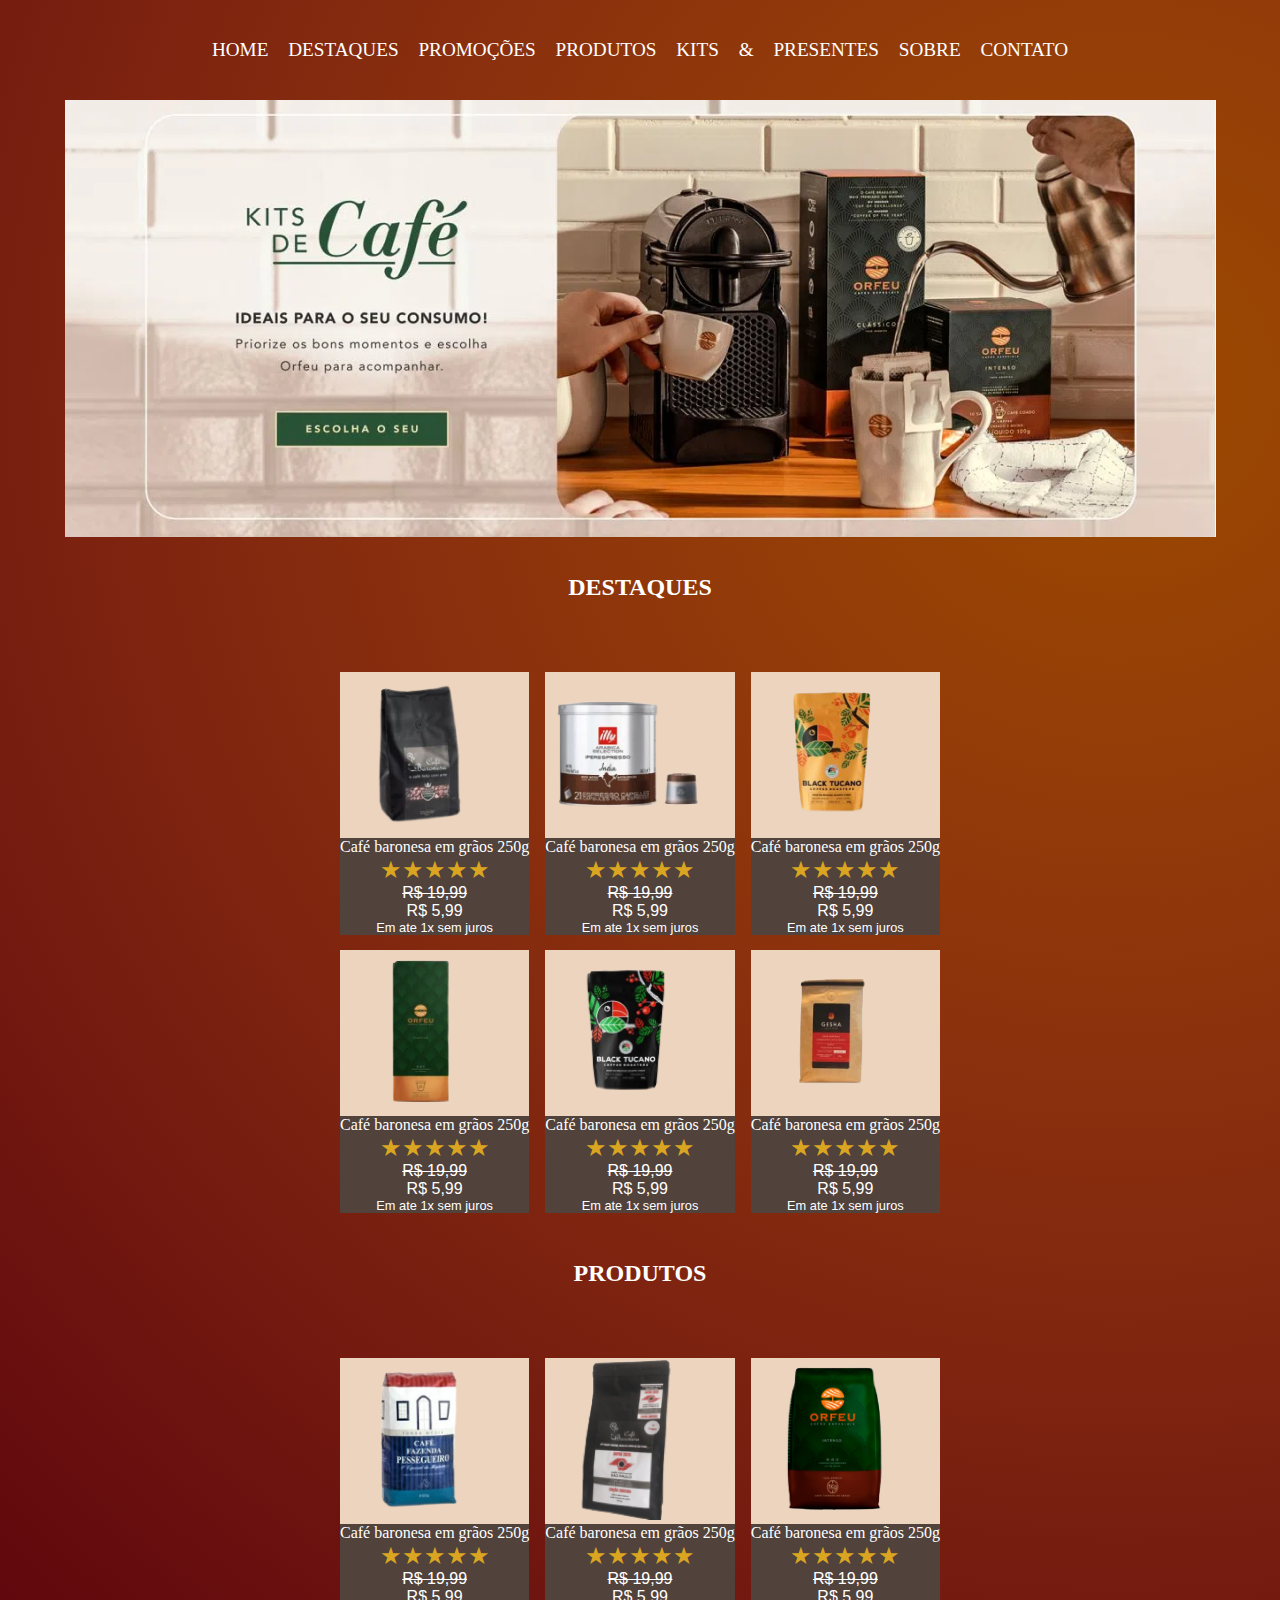
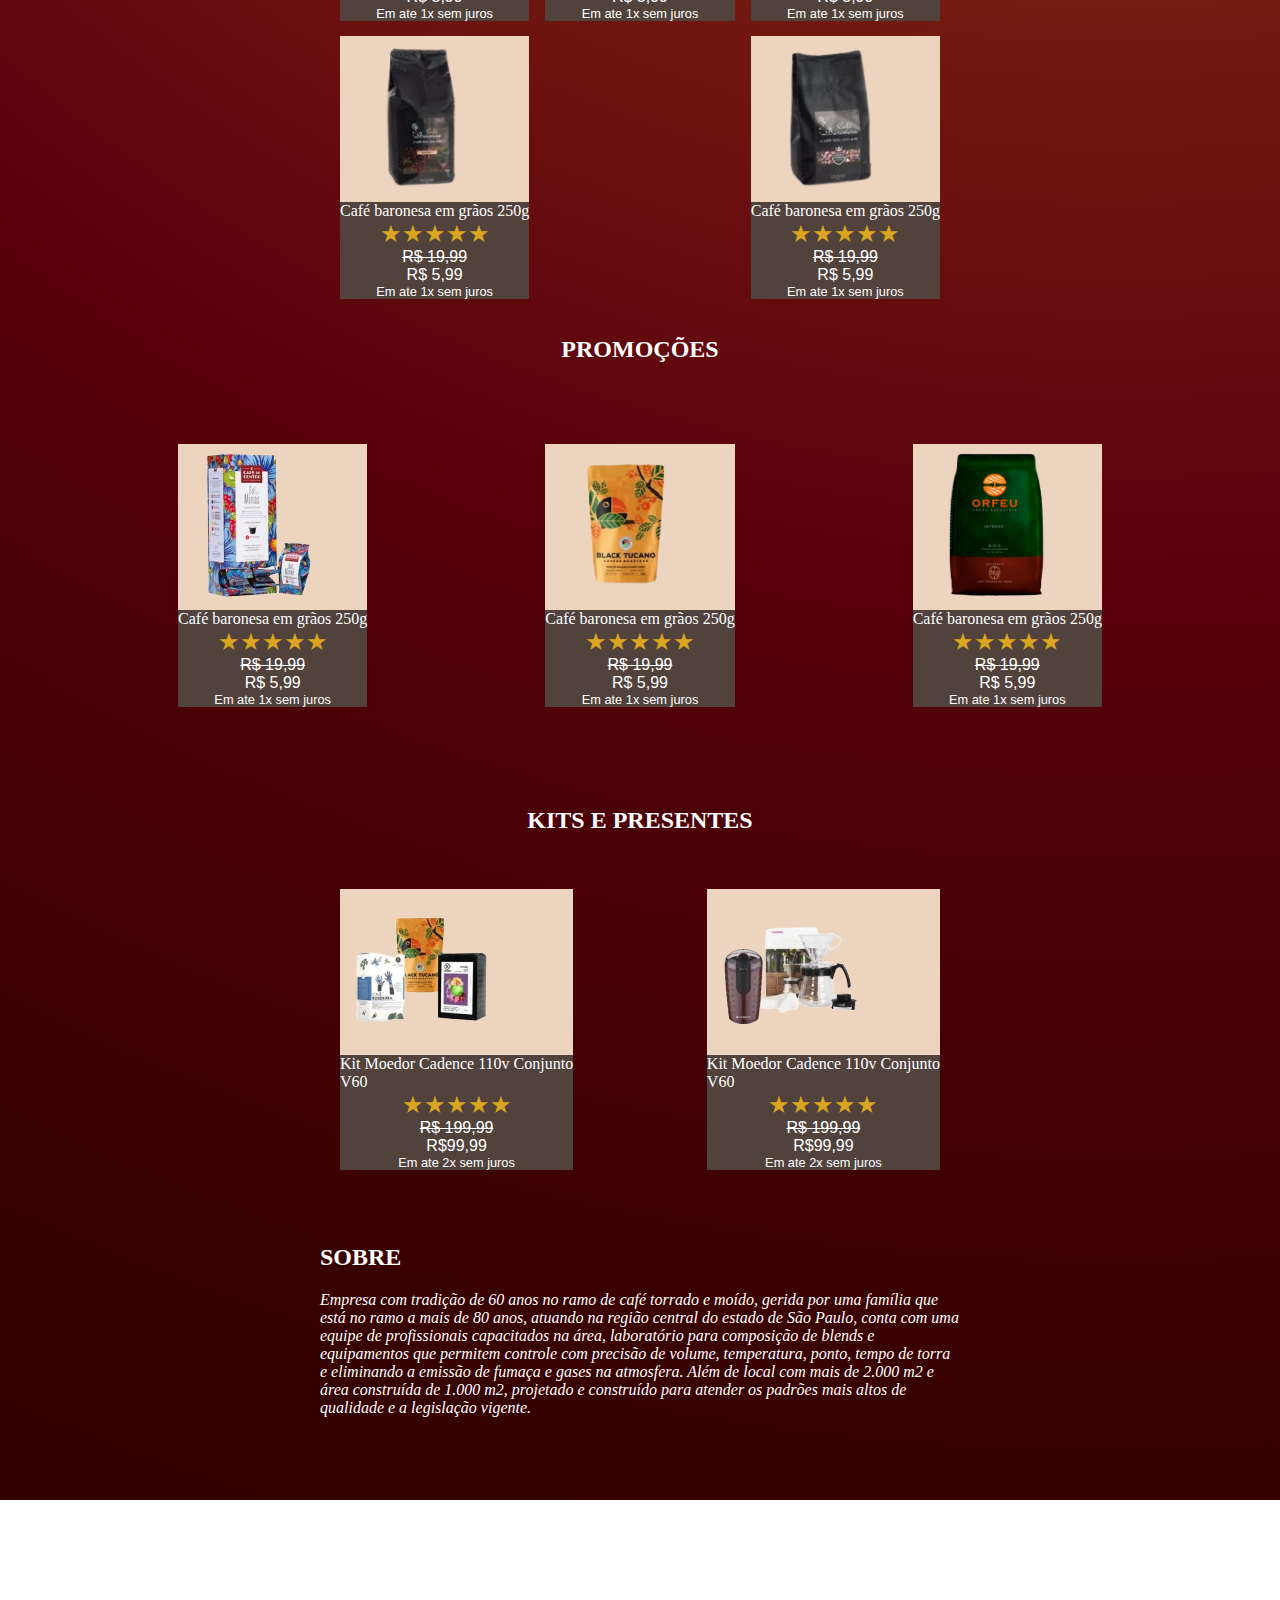
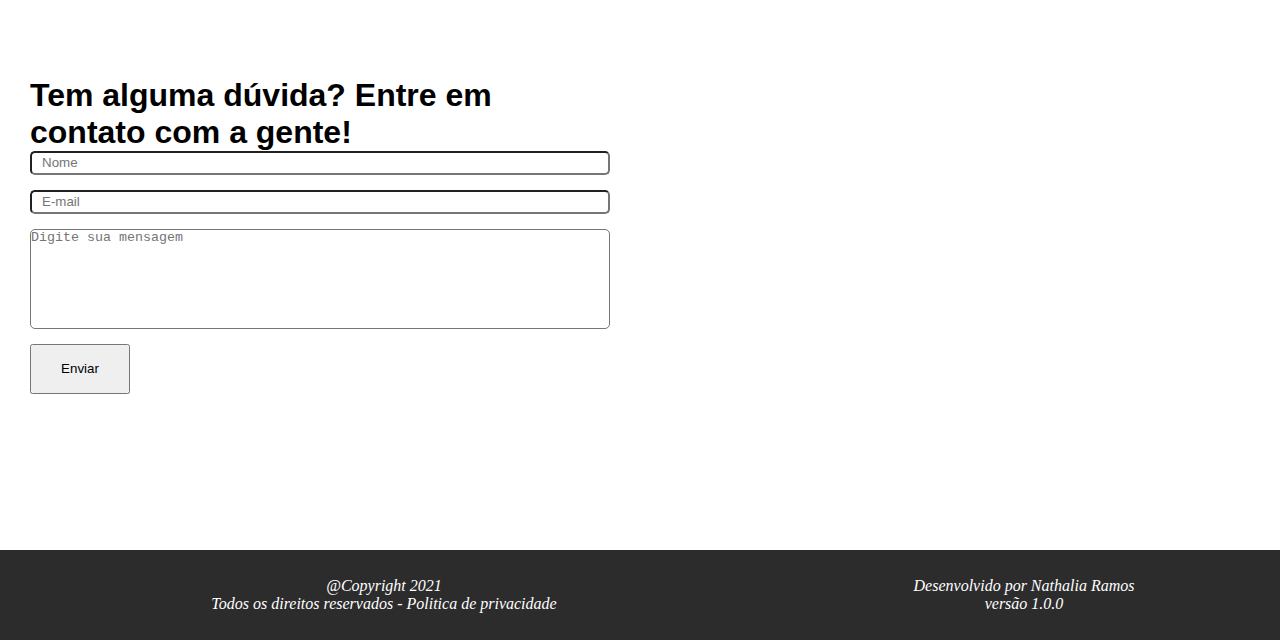
<file: index.html>
<!DOCTYPE html>
<html lang="en">
<head>
    <meta charset="UTF-8">
    <meta http-equiv="X-UA-Compatible" content="IE=edge">
    <meta name="viewport" content="width=device-width, initial-scale=1.0">
    <link rel="stylesheet" href="css/style.css">
    <title>Cafeteria</title>
</head>
<body>
    <header>
         <div class="itens">
              <a href="#home">HOME</a>
              <a href="#destaques">DESTAQUES</a>
              <a  href="#promocoes">PROMOÇÕES</a>
              <a href="#produtos">PRODUTOS</a>
              <a href="#kits">KITS & PRESENTES</a>     
              <a href="#sobre">SOBRE</a>
              <a href="#contato">CONTATO</a>

          </div>
    </header>

    <main>
        <div class="img">
            <img src="img/image 1.png" alt="">
        </div>

    <section class="destaques" id="destaques"> 
      <div class="destaque">
          <h2>DESTAQUES</h2>
      </div>
  </section>

    <div class="card-destaque">
        <div class="card">
  
        <div class="img-card">
           <img src="img/image 7.png" alt="">
        </div>
            
         <span class="descricao">
             Café baronesa em grãos 250g
         </span>

         <span class="card-avaliacao">
            &starf;&starf;&starf;&starf;&starf;
        </span>

        <span class="car-preco">
            R$ 19,99
         </span>

         <span class="card-desconto">
              R$ 5,99
         </span>

       <span class="card-parcelamento">
         Em ate 1x sem juros
       </span>

        
       </div>  

       <div class="card">
  
          <div class="img-card">
              <img src="img/image 6.png" alt="">
           </div>
                
        <span class="descricao">
            Café baronesa em grãos 250g
        </span>
    
        <span class="card-avaliacao">
             &starf;&starf;&starf;&starf;&starf;
        </span>
   
        <span class="car-preco">
            R$ 19,99
         </span>
    
         <span class="card-desconto">
            R$ 5,99
         </span>
    
         <span class="card-parcelamento">
             Em ate 1x sem juros
         </span>
                    
           </div>  
          
          <div class="card">
          
             <div class="img-card">
                <img src="img/image 4.png" alt="">
             </div>
                    
             <span class="descricao">
                Café baronesa em grãos 250g
             </span>
        
            <span class="card-avaliacao">
                  &starf;&starf;&starf;&starf;&starf;
            </span>
        
             <span class="car-preco">
                  R$ 19,99
             </span>
        
             <span class="card-desconto">
                  R$ 5,99
             </span>
        
             <span class="card-parcelamento">
                  Em ate 1x sem juros
             </span>
                        
               </div>  
              <div class="card">
  
                <div class="img-card">
                   <img src="img/image 3 (1).png" alt="">
                </div>
                        
            <span class="descricao">
                   Café baronesa em grãos 250g
             </span>
            
             <span class="card-avaliacao">
                &starf;&starf;&starf;&starf;&starf;
             </span>
            
               <span class="car-preco">
                   R$ 19,99
                 </span>
            
              <span class="card-desconto">
                  R$ 5,99
              </span>
            
              <span class="card-parcelamento">
                 Em ate 1x sem juros
              </span>
                            
               </div>  
             
             <div class="card">
             
                 <div class="img-card">
                    <img src="img/image 8.png" alt="">
                 </div>
                            
               <span class="descricao">
                    Café baronesa em grãos 250g
                </span>
                
                <span class="card-avaliacao">
                  &starf;&starf;&starf;&starf;&starf;
                </span>
                
                 <span class="car-preco">
                     R$ 19,99
                 </span>
                
                <span class="card-desconto">
                    R$ 5,99
                </span>
                
                <span class="card-parcelamento">
                   Em ate 1x sem juros
                </span>
                                
             </div>  
     
            <div class="card">
     
                  <div class="img-card">
                      <img src="img/image 9.png" alt="">
                  </div>
                                
             <span class="descricao">
                  Café baronesa em grãos 250g
             </span>
                    
             <span class="card-avaliacao">
                &starf;&starf;&starf;&starf;&starf;
             </span>
              
             <span class="car-preco">
                   R$ 19,99
             </span>
                    
             <span class="card-desconto">
                R$ 5,99
             </span>
                    
             <span class="card-parcelamento">
                  Em ate 1x sem juros
             </span>
                                    
             </div>  
                                               

            </div>

    
     <section class="produtos" id="produtos"> 
      
          <div class="produto">
           <h2>PRODUTOS</h2>
         </div>

     </section>

  

  <div class="card-container"> 
   
    <div class="card">

       <div class="img-card">
           <img src="img/image 10.png" alt="">
        </div>
             
     <span class="descricao">
         Café baronesa em grãos 250g
     </span>
 
     <span class="card-avaliacao">
          &starf;&starf;&starf;&starf;&starf;
     </span>

     <span class="car-preco">
         R$ 19,99
      </span>
 
      <span class="card-desconto">
         R$ 5,99
      </span>
 
      <span class="card-parcelamento">
          Em ate 1x sem juros
      </span>
                 
        </div>  
       
       <div class="card">
       
          <div class="img-card">
             <img src="img/image 13.png" alt="">
          </div>
                 
          <span class="descricao">
             Café baronesa em grãos 250g
          </span>
     
         <span class="card-avaliacao">
               &starf;&starf;&starf;&starf;&starf;
         </span>
     
          <span class="car-preco">
               R$ 19,99
          </span>
     
          <span class="card-desconto">
               R$ 5,99
          </span>
     
          <span class="card-parcelamento">
               Em ate 1x sem juros
          </span>
                     
       </div> 
       
       
       <div class="card">
       
         <div class="img-card">
            <img src="img/image 11.png" alt="">
         </div>
                
         <span class="descricao">
            Café baronesa em grãos 250g
         </span>
    
        <span class="card-avaliacao">
              &starf;&starf;&starf;&starf;&starf;
        </span>
    
         <span class="car-preco">
              R$ 19,99
         </span>
    
         <span class="card-desconto">
              R$ 5,99
         </span>
    
         <span class="card-parcelamento">
              Em ate 1x sem juros
         </span>
                    
      </div> 

      
      <div class="card">
       
         <div class="img-card">
            <img src="img/image 15.png" alt="">
         </div>
                
         <span class="descricao">
            Café baronesa em grãos 250g
         </span>
    
        <span class="card-avaliacao">
              &starf;&starf;&starf;&starf;&starf;
        </span>
    
         <span class="car-preco">
              R$ 19,99
         </span>
    
         <span class="card-desconto">
              R$ 5,99
         </span>
    
         <span class="card-parcelamento">
              Em ate 1x sem juros
         </span>
                    
      </div> 
      
       <div class="card">
       
          <div class="img-card">
             <img src="img/image 7.png" alt="">
          </div>
                 
          <span class="descricao">
             Café baronesa em grãos 250g
          </span>
     
         <span class="card-avaliacao">
               &starf;&starf;&starf;&starf;&starf;
         </span>
     
          <span class="car-preco">
               R$ 19,99
          </span>
     
          <span class="card-desconto">
               R$ 5,99
          </span>
     
          <span class="card-parcelamento">
               Em ate 1x sem juros
          </span>
                     
       </div> 
  </div> 

             <section class="promocoes" id="promocoes"> 
                <div class="promocao">
                  <h2>PROMOÇÕES</h2>
                </div>
            </section>
       
            <div class="card-containers"> 
               <div class="card">
         
               <div class="img-card">
                  <img src="img/image 16.png" alt="">
               </div>
                   
                <span class="descricao">
                    Café baronesa em grãos 250g
                </span>
       
                <span class="card-avaliacao">
                   &starf;&starf;&starf;&starf;&starf;
               </span>
       
               <span class="car-preco">
                   R$ 19,99
                </span>
       
                <span class="card-desconto">
                     R$ 5,99
                </span>
       
              <span class="card-parcelamento">
                Em ate 1x sem juros
              </span>
                       
              </div>  
       
              <div class="card">
         
                 <div class="img-card">
                     <img src="img/image 4.png" alt="">
                  </div>
                       
               <span class="descricao">
                   Café baronesa em grãos 250g
               </span>
           
               <span class="card-avaliacao">
                    &starf;&starf;&starf;&starf;&starf;
               </span>
          
               <span class="car-preco">
                   R$ 19,99
                </span>
           
                <span class="card-desconto">
                   R$ 5,99
                </span>
           
                <span class="card-parcelamento">
                    Em ate 1x sem juros
                </span>
                           
                  </div>  
                 
                 <div class="card">
                 
                    <div class="img-card">
                       <img src="img/image 11.png" alt="">
                    </div>
                           
                    <span class="descricao">
                       Café baronesa em grãos 250g
                    </span>
               
                   <span class="card-avaliacao">
                         &starf;&starf;&starf;&starf;&starf;
                   </span>
               
                    <span class="car-preco">
                         R$ 19,99
                    </span>
               
                    <span class="card-desconto">
                         R$ 5,99
                    </span>
               
                    <span class="card-parcelamento">
                         Em ate 1x sem juros
                    </span>
                    
                               
                 </div>  
               </div>
            
         </main>

        <section class="kits" id="kits">
             <div class="presentes">
                <h2>KITS E PRESENTES</h2>
             </div>
        </section>

        <div class="card-container">
        <div class="card">
                 
         <div class="img-card">
            <img src="img/image_21-removebg-preview.png" alt="">
         </div>
                
         <span class="descricao">
            Kit Moedor Cadence 110v Conjunto
            <br>
             V60        
        </span>
    
        <span class="card-avaliacao">
              &starf;&starf;&starf;&starf;&starf;
        </span>
    
         <span class="car-preco">
              R$ 199,99
         </span>
    
         <span class="card-desconto">
              R$99,99
         </span>
    
         <span class="card-parcelamento">
              Em ate 2x sem juros
         </span>
         
                    
      </div> 
      <div class="card">
                 
         <div class="img-card">
            <img src="img/image_22-removebg-preview.png" alt="">
         </div>
                
         <span class="descricao">
            Kit Moedor Cadence 110v Conjunto
            <br>
             V60        
        </span>
    
        <span class="card-avaliacao">
              &starf;&starf;&starf;&starf;&starf;
        </span>
    
         <span class="car-preco">
              R$ 199,99
         </span>
    
         <span class="card-desconto">
              R$99,99
         </span>
    
         <span class="card-parcelamento">
              Em ate 2x sem juros
         </span>
         
                    
      </div> 
       
   </div>

         <section class="sobre" id="sobre">
            <div class="informacao">
               <div class="txt">  
                   <h2>SOBRE</h2>
                </div>
               <p>Empresa com tradição de 60 anos no ramo de café torrado e moído, gerida por uma família que está no ramo a mais de 80 anos,
                   atuando na região central do estado de São Paulo, conta com uma equipe de profissionais capacitados na área, laboratório para composição 
                   de blends e equipamentos que permitem controle com precisão de volume, temperatura, ponto, tempo de torra e eliminando a emissão de fumaça e gases na atmosfera. Além de local com mais de 2.000 m2 e área construída de 1.000 m2, 
                  projetado e construído para atender os padrões mais altos de qualidade e a legislação vigente.</p>
             </div> 
         </section>


         <section class="formulario" id="contato">
            <div class="contato">
             <h1>Tem alguma dúvida? Entre em contato com a gente!</h2>
             <form class="form" method="POST" action="cms/cms.html"> 
                 <input class="field" name="nome" placeholder="Nome">
                 <input class="field" name="email" placeholder="E-mail">
                 <textarea class="message" placeholder="Digite sua mensagem"></textarea>
                 <input type="submit" class="btn-enviar" value="Enviar">
             </form>
 
            </div>
 
            <section class="maps">
                 <div class="mapa">
                     <iframe src="https://www.google.com/maps/embed?pb=!1m18!1m12!1m3!1d3658.430032192295!2d-46.77316538538508!3d-23.51703066584103!2m3!1f0!2f0!3f0!3m2!1i1024!2i768!4f13.1!3m3!1m2!1s0x94ceff5d0c844ea9%3A0xca6790dd309c5165!2sCafeteria%20Cafezinho!5e0!3m2!1spt-BR!2sbr!4v1647793825113!5m2!1spt-BR!2sbr" width="600" height="450" style="border:0;" allowfullscreen="" loading="lazy"></iframe>                </div>
            </section>
 
         </section>
    <footer>
      <div class="container">
         <div class="copyright">
           <p>@Copyright 2021</p>
           <p>Todos os direitos reservados - Politica de privacidade</p>
         </div>
         <div class="info">
           <p>Desenvolvido por Nathalia Ramos</p>
           <p>versão 1.0.0</p>
         </div>
       </div>

      
      
    </footer>
</body>
</html>
</file>
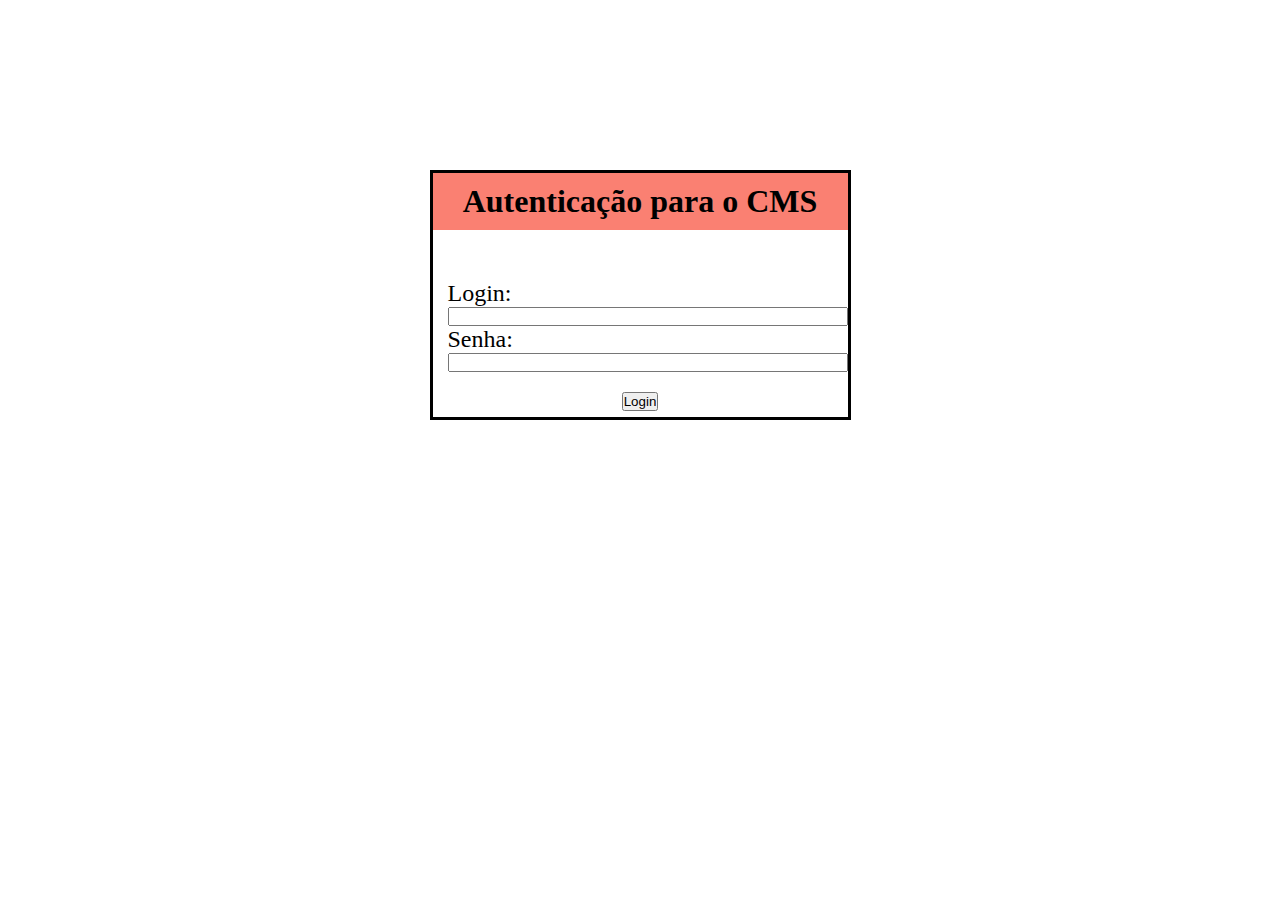
<file: login/login.html/index.html>
<!DOCTYPE html>
<html lang="en">
<head>
    <meta charset="UTF-8">
    <meta name="viewport" content="width=device-width, initial-scale=1.0">
    <link rel="stylesheet" href="CSS-LOGIN/login.css">
    <title>Login</title>
</head>
<body>
    <section class="formulario">
        <div class="contato"> 
            <h1>Autenticação para o CMS</h1>
            <form class="form" method="POST" action="formulario.php">
                Login: <input type="text" name="txtLogin" size="50" maxlegth="30" >
                Senha: <input type="text" name="txtSenha" size="50" maxlegth="30">
            </form>
            
            <div class="btnLogin">
                <input type="submit" name="btnLogin" value="Login">
            </div>
        </div>
    </section>
</body>
</html>
</file>
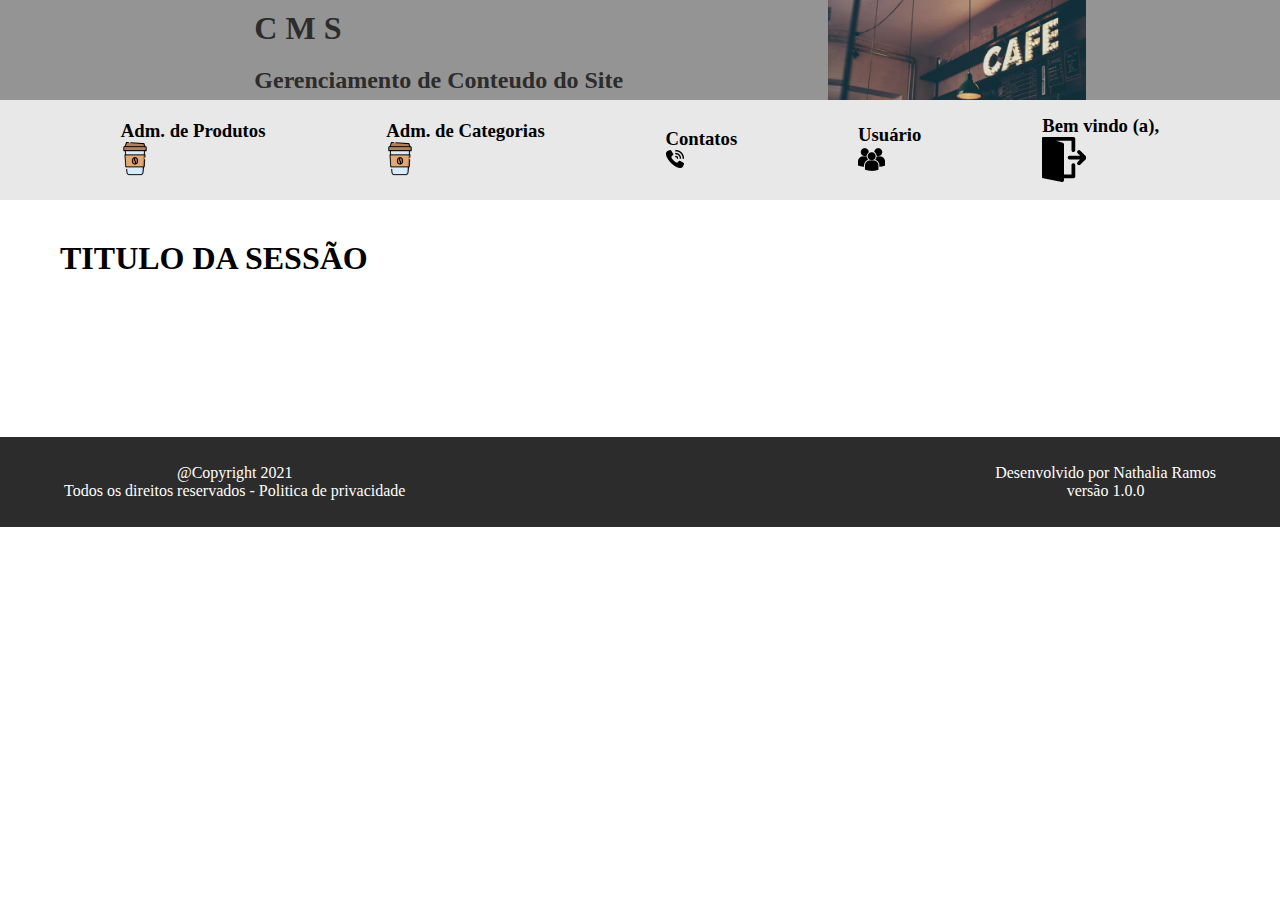
<file: cms/cms.html>
<!DOCTYPE html>
<html lang="en">
<head>
    <meta charset="UTF-8">
    <meta http-equiv="X-UA-Compatible" content="IE=edge">
    <meta name="viewport" content="width=device-width, initial-scale=1.0">
    <link rel="stylesheet" href="CSS/cms.css">
    <title>CMS</title>
</head>
<body>
   <header>

    <div class="header">
       <h1>C M S</h1>
       <h2> Gerenciamento de Conteudo do Site</h2>
    </div>
      
        <div class="img">
            <img src="fotos/Rectangle.png" alt="">
       </div>
      
   </header>

   <main>

    <section class="produto"> 
       <div class = "produtos">
           <h3>Adm. de Produtos</h3>
           <img src="fotos/Group 9.png" alt="">
        </div>

        <div class="categorias">
            <h3>Adm. de Categorias</h3>
            <img src="fotos/Group 9.png" alt="">
        </div>

        <div class="categorias">
            <h3>Contatos</h3>
            <img src="fotos/ligar 1.png" alt="">
        </div>

        <div class="categorias">
            <h3>Usuário</h3>
            <img src="fotos/silhueta-de-multiplos-usuarios 1.png" alt="">
        </div>
       
        <div class="imagem">
            <h3>Bem vindo (a), </h3>
            <img src="fotos/logout 2.png" alt="">
        </div>
    </section>

    <section class="titulo">
        <div class="titulos">
            <h1>TITULO DA SESSÃO</h1>
        </div>
    </section>   
   </main>

   <footer>
    <div class="container">
        <div class="copyright">
          <p>@Copyright 2021</p>
          <p>Todos os direitos reservados - Politica de privacidade</p>
        </div>
        <div class="info">
          <p>Desenvolvido por Nathalia Ramos</p>
          <p>versão 1.0.0</p>
        </div>
      </div>
    </footer>
         
</body>
</html>
</file>
<file: css/style.css>
*{
    margin: 0;
    padding: 0;
    box-sizing: border-box;
    text-decoration: none;

}
body{
    width: 100%;
    height: 3100px;
    background: radial-gradient(circle at 87.5% 12.5%, #9c4a00 0, #943d08 12.5%, #892f0e 25%, #7a2010 37.5%, #690f0f 50%, #57000b 62.5%, #470006 75%, #3a0000 87.5%, #310000 100%);
    background-repeat: no-repeat;
}


header{
    height: 100px;
    width: 100vw;
    display: flex;
    justify-content: space-around;
    align-items: center;
    font-size: 1.2rem;
    word-spacing: 15px;
    color: white;
}
.itens a {
    color: white
}

a:link, a:visited {
	text-decoration: none
	}
a:hover {
	text-decoration: underline;
	color: white;
	}
a:active {
	text-decoration: none
}

.img{
    width: 100vw;
    display: flex;
    justify-content: center;

}
.destaques{
    height: 100px;
    width: 100vw;
    display: flex;
    align-items: center;
    justify-content: center;
    font-size: 1,7rem;
    color: white;
    margin-bottom: 20px;
}


.img-card{
    background-color: #edd4be;
    margin-top: 15px;
    
}
.card-destaque{
    display: flex;
    align-items: center;
    justify-content: space-between;
    max-width: 600px;
    flex-wrap: wrap;
    margin: 0 auto;
    margin-bottom: 10px;
        
}
.card-container{
    display: flex;
    justify-content: space-between;
    max-width: 600px;
    flex-wrap: wrap;
    margin: 0 auto;
    margin-bottom: 10px;
        
}

.card-descricao {
    font-family: 'Segoe UI', Tahoma, Geneva, Verdana, sans-serif;
    font-size: 1rem;
    font-weight: 500;
}

.card-avaliacao {
    color: goldenrod;
    font-size: 1.5rem;
}

.car-preco {
    font-family: 'Segoe UI', Tahoma, Geneva, Verdana, sans-serif;
    font-size: 1rem;
    text-decoration: line-through;
}

.card-desconto {
    font-family: 'Segoe UI', Tahoma, Geneva, Verdana, sans-serif;
    font-size: 1rem;
}

.card-parcelamento {
    font-family: 'Roboto', sans-serif;
    font-size: 0.8rem;
}
span{
    display: flex;
    align-items: center;
    justify-content:space-around;
    background-color: #52423c;
    flex-wrap: wrap;
    max-width: 600px;
    color: white;
}
.produtos{
    height: 100px;
    width: 100vw;
    display: flex;
    align-items: center;
    justify-content: center;
    font-size: 1,5rem;
    color: white;
    margin-bottom: 20px;
}
.promocoes{
    height: 100px;
    width: 100vw;

    display: flex;
    align-items: center;
    justify-content: center;
    font-size: 1,5rem;
    color: white;
    margin-bottom: 20px;
}
.promocao, .card-containers{
    display: flex;
    align-items: center;
    justify-content: space-evenly;
    margin-bottom: 20px;
}
.card-containers{
    margin-bottom: 100px;
}

.presentes{
    display: flex;
    justify-content: center;
    align-items: center;
    color: white;
    margin-bottom: 40px;

}


.sobre{
    height: 300px;
    width: 100vw;

    color: white;
    display: flex;
    justify-content: center;
    align-items: center;
    font-size: 1,8rem;
    margin-bottom: 40px;
}
.txt{
    margin-bottom: 20px;
    display: flex;
    justify-content: start;
}
.informacao{
    display: flex;
    justify-content: center;
    flex-direction: column;
}


p{
    width: 50vw;
    font-size: 1rem;

    font-style: italic;
    display: flex;
    justify-content: center;
    align-items: center;
}


.formulario{
    font-family: Arial, Helvetica, sans-serif;
    display: flex;
    justify-content: center ;
    padding: 30px;
    background-color: white;
}
.formulario{
   height: 70vh;
   width: 100vw;
   display: flex;
   align-items: center;
   margin-right: 20px;
}
.form{
    display: flex;
    flex-direction: column;
    
}
.field{
    height: 20px;
    padding: 10px;
    margin-bottom: 15px;
    color: black;
    border: 1px solid rgba(0,0, 0, 0, 0.753); border-radius:  5px;
}
.message{
    height: 100px;
    border: 1px solid rgba(0,0, 0, 0, 0.753); border-radius:  5px;
    resize: none;
    margin-bottom: 15px;

}

input[type = submit]:hover{
    background-color: rgba(0, 0, 0, 0.431);
    transition: 1s;
    color: white;
}
.btn-enviar{
    height: 50px;
    width: 100px;
    display: flex;
    justify-content: center;
    align-items: center;
}

.maps{
    display: flex;
    justify-content: space-between;
    padding: 20px;
}

footer{
    display: flex;
    justify-content: center;
    background-color: black;
    color: white;
}
footer {
    width: inherit;
    height: 10vh;
    background-color: #2c2c2c;

    display: flex;
    flex-direction: column;
    align-items: center;
    justify-content: space-between;

}
.container {
    width: 90%;
    height: 100%;

    display: flex;
    flex-direction: row;
    align-items: center;
    justify-content: space-between;
    
}

.copyright,
.info {
    
    color: white;

    display: flex;
    flex-direction: column;
    align-items: center;
    justify-content: space-between;
}
</file>
<file: login/login.html/CSS-LOGIN/login.css>
*{
    margin: 0;
    padding: 0;
    box-sizing: border-box;
}
h1{
    padding: 10px;
    display: flex;
    justify-content: center;
    margin-bottom: 50px;
    font-size: 2rem;
    background-color: salmon;

}
.form{
    width: 400px;
    display: flex;
    justify-content: center;
    flex-direction: column;
    font-size: 1.5rem;
    border: 2px;
    margin-bottom: 20px;
    margin-left: 15px;
}

.formulario{
    height: 250px;
    margin-top: 170px ;
    display: flex;
    justify-content: center;

}
.btnLogin{
    
    display: flex;
    justify-content: center;
    
}
.contato{
  border-width: 3px;
  border-style: solid;
  border-color: black;

}
</file>
<file: cms/CSS/cms.css>
*{
    margin: 0;
    padding: 0;
    box-sizing: border-box;
    text-decoration: none;
}

h1, h2 {
    padding: 10px;
    margin-left: 50px;
}
.img{
   display: flex;
   justify-content: end;

}

header{
    height: 100px;
    background-color: rgba(0, 0, 0, 0.418);
    color: #2c2c2c;
    display: flex;
    justify-content: space-evenly ;
}


.produto{
    height: 100px;
    background-color: rgba(32, 32, 32, 0.103);
    display: flex;
    align-items: center;
    justify-content: space-evenly;
    margin-bottom: 30px;
}
.titulo{
    height: 100%;
    margin-bottom: 150px;
}

footer {
    width: inherit;
    height: 10vh;
    background-color: #2c2c2c;

    display: flex;
    flex-direction: column;
    align-items: center;
    justify-content: space-between;

}
.container {
    width: 90%;
    height: 100%;

    display: flex;
    flex-direction: row;
    align-items: center;
    justify-content: space-between;
    
}

.copyright,
.info {
    
    color: white;

    display: flex;
    flex-direction: column;
    align-items: center;
    justify-content: space-between;
}

 
#consultaDados{
    display: flex;
    justify-content: center;
    margin-bottom: 600px;
}

#cadastro{
    width: 800px;
    min-height: 700px;

    height: auto;
    margin-left: auto;
    margin-right: auto;
    border-radius: 10px;
    box-sizing: border-box;
    border: solid 1px black;
    box-shadow: 10px 10px 10px #cccccc;
}

#login{
    width: 800px;
    min-height: 400px;
    height: auto;
    margin-left: auto;
    margin-right: auto;
    border-radius: 10px;
    box-sizing: border-box;
    border: solid 1px black;
    box-shadow: 10px 10px 10px #cccccc;
}

#cadastroTitulo{
    border-top-left-radius: 10px;
    border-top-right-radius: 10px;
    background-color: maroon;
    width: auto;
    height: 120px;
    text-align: center;
    color: white;
    font-size: 1.6em;
    box-sizing: border-box;
    padding-top: 30px;
}
.campos{
    width: auto;
    height: 50px;
    display: flex;
    flex-direction: row;
    margin-bottom: 10px;
    margin-top: 10px;
}
.cadastroInformacoesPessoais  {
    width: 270px;
    height: 55px;
    float: left;
   
    background-color: #ededed;
    text-align: right;
    font-size: 1.1em;
    padding-top: 10px;
    padding-right: 10px;
    box-sizing: border-box;
    margin-right: 10px;
    
}
.cadastroEntradaDeDados {
    width: 600px;
    height: auto;
    margin-left: 10px;
    padding-top: 10px;
    box-sizing: border-box;

  
}

input[type=text], 
input[type=tel], 
input[type=email],
select {
    height: 30px;
    margin-left: 10px;
    width: 90%;

}

input[type=text]:hover, 
input[type=tel]:hover, 
input[type=email]:hover{
    background-color: rgb(246, 246, 196);
    transition: 1s;
}


.cadastroEntradaDeDados textarea{
    width: 90%;
    height: 100px;
    resize: none;
}
.enviar input{
    width: 150px;
    height: 50px;
    background-color: maroon;
    color: white;
    margin-top: 30px;
    font-size: 1.2em;
}

.enviar input:hover{
    background-color: lightslategray;
    cursor: pointer;
    transform: scale(1.1);
    transition: 1s;

}

.enviar{
    width: 100;
    height: 50px;
    margin-left: auto;
    margin-right: auto;
    margin-top: 50px;
    margin-bottom: 20px;
}
#consultaDeDados{
    width: 1000px;
    min-height: 300px;
    height: auto;
    border: solid 1px black;
    margin-left: auto;
    margin-right: auto;
    margin-top: 60px;
    margin-bottom: 10px;
    box-shadow: 10px 10px 10px #cccccc;
}
#tblConsulta{
    width: 50%;
    min-height: 30px;
    height: auto;
    justify-content: center;
    align-items: center;
}
#tblTitulo{
    width: 100%;
    height: 30px;
    background-color: maroon;
    color: white;
    text-align: center;
    font-size: 1.6em;
}
#tblLinhas{
    width: 100%;
    height: 50px;
    border: solid 1px black;
}
.tblColunas{
    width: 50px;
    height: 30px;
    text-align: center;
    background-color:rgb(246, 246, 196);
    border: solid 1px black;
}
.tblImagens{
    width: auto;
    height: 30px;
    margin-left: auto;
    margin-right: auto;
    
/*    padding: 10px;*/
/*    box-sizing: border-box;*/
}
.excluir, .pesquisar, .editar{
    width: 30px;
    height: 30px;
/*    background-color: black;*/
    float: left;
    margin-left: 5px;
    margin-right: 10px;
    cursor: pointer;
}

.excluir:hover, .editar:hover, .pesquisar:hover {
    transform: scale(1.3);
    transition: 1s;
}


#visualizar{
    width: 1000px;
    height: 800px;
    border: solid 1px #000000;
    margin-left: auto;
    margin-right: auto;
}

#visualizar table{
    width: inherit;
    height: inherit;
}

#visualizar table tr{
    height: 20px;
}

#visualizar table tr td{
    width: 50%;
    border: solid 1px #cccccc;
}

.visualizarTitulo{
    background-color: darkcyan;
    color: #ffffff;
    text-align: center;
    font-size: 20px;
}

.registros{
    background-color: #faf9f9;
}

.destaque{
    font-weight: bold;
}

/*Modal*/
#containerModal{
    width: 100%;
    height: 100%;
    background-color: rgba(0,0,0,0.5);
    position: fixed;
    z-index: 999;
    display: flex;
    justify-content: center;
    align-items: center;
    
}

#modal{
    width: 50vw;
    height: 60vh;
    background-color: #ffffff;
/*    margin: auto;*/
}

.foto{
    width: 80px;
    height: 80px;
}

#visualizarFoto{
    width: 300px;
    height: 150px;
    position: relative;
    right: -200;
}
#visualizarFoto img{
    width: inherit;
    height: inherit;
}


#login{
    height: 200px;
}
</file>
